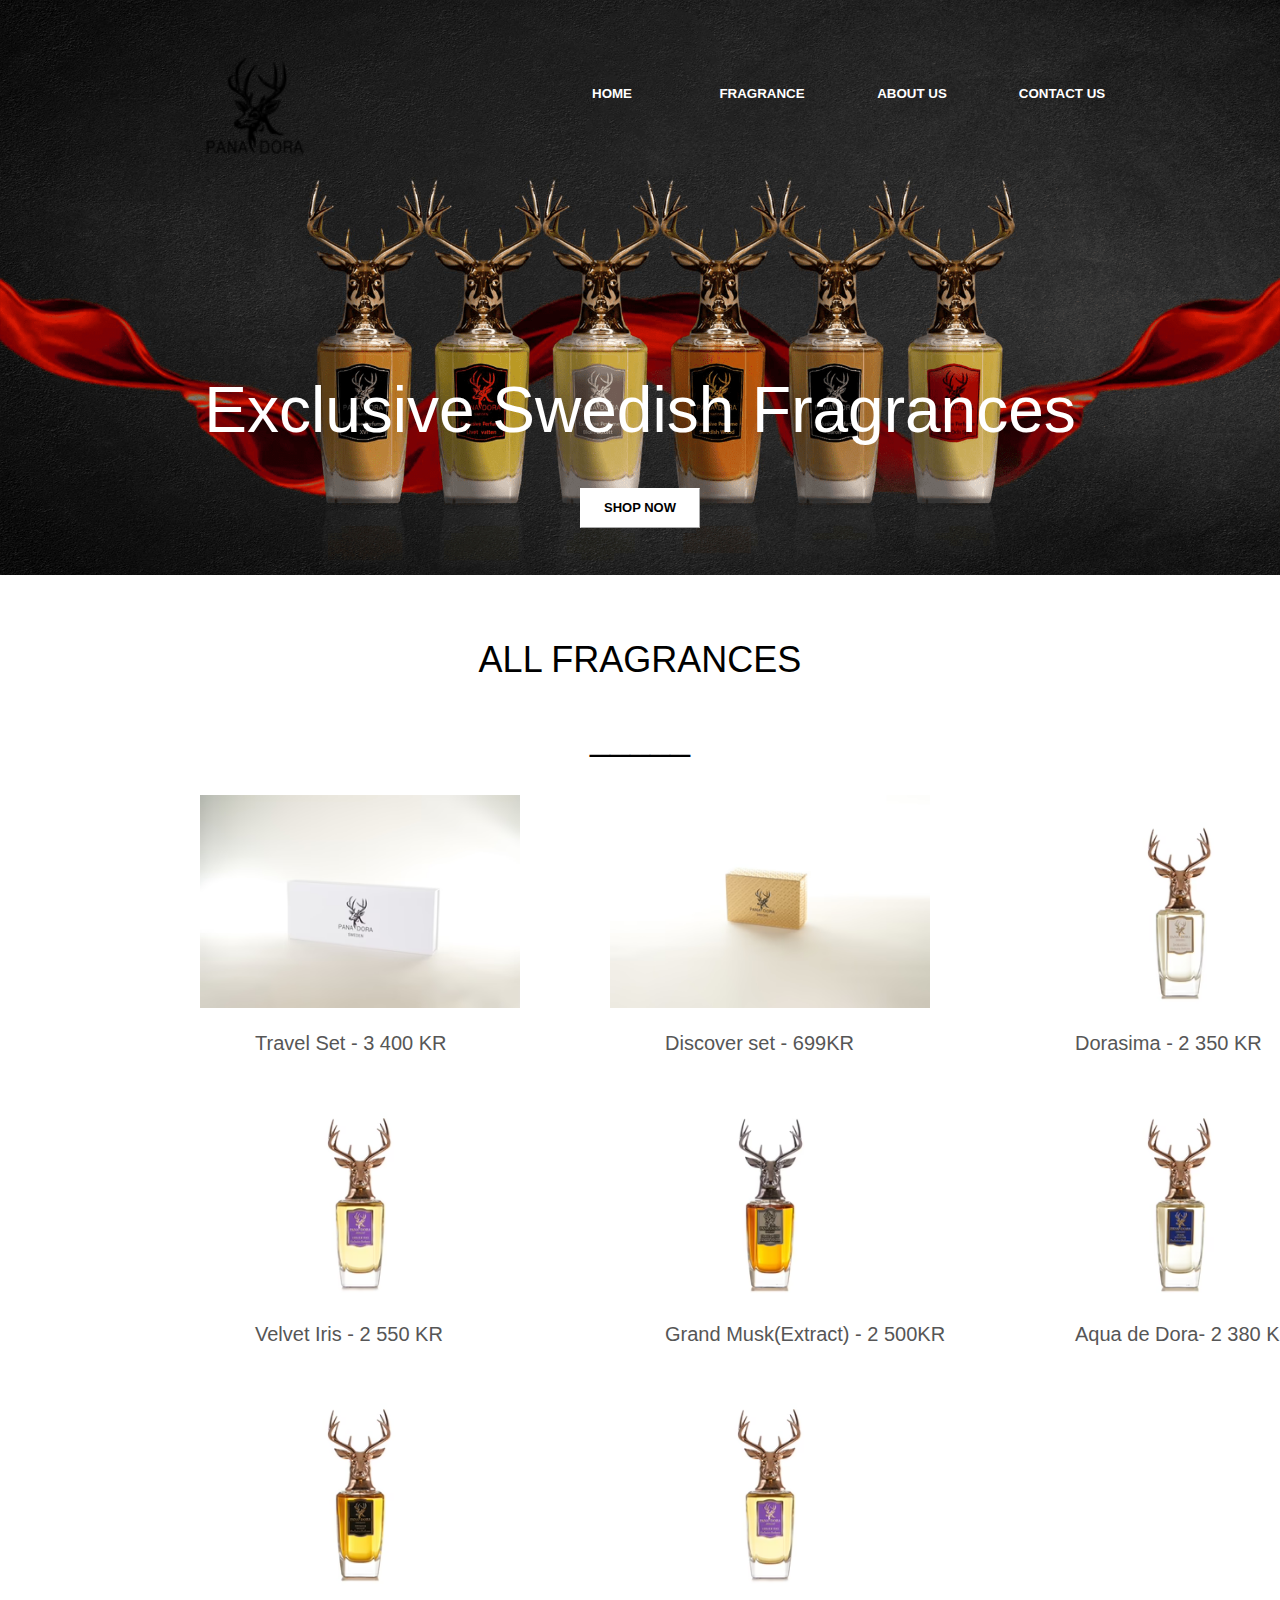
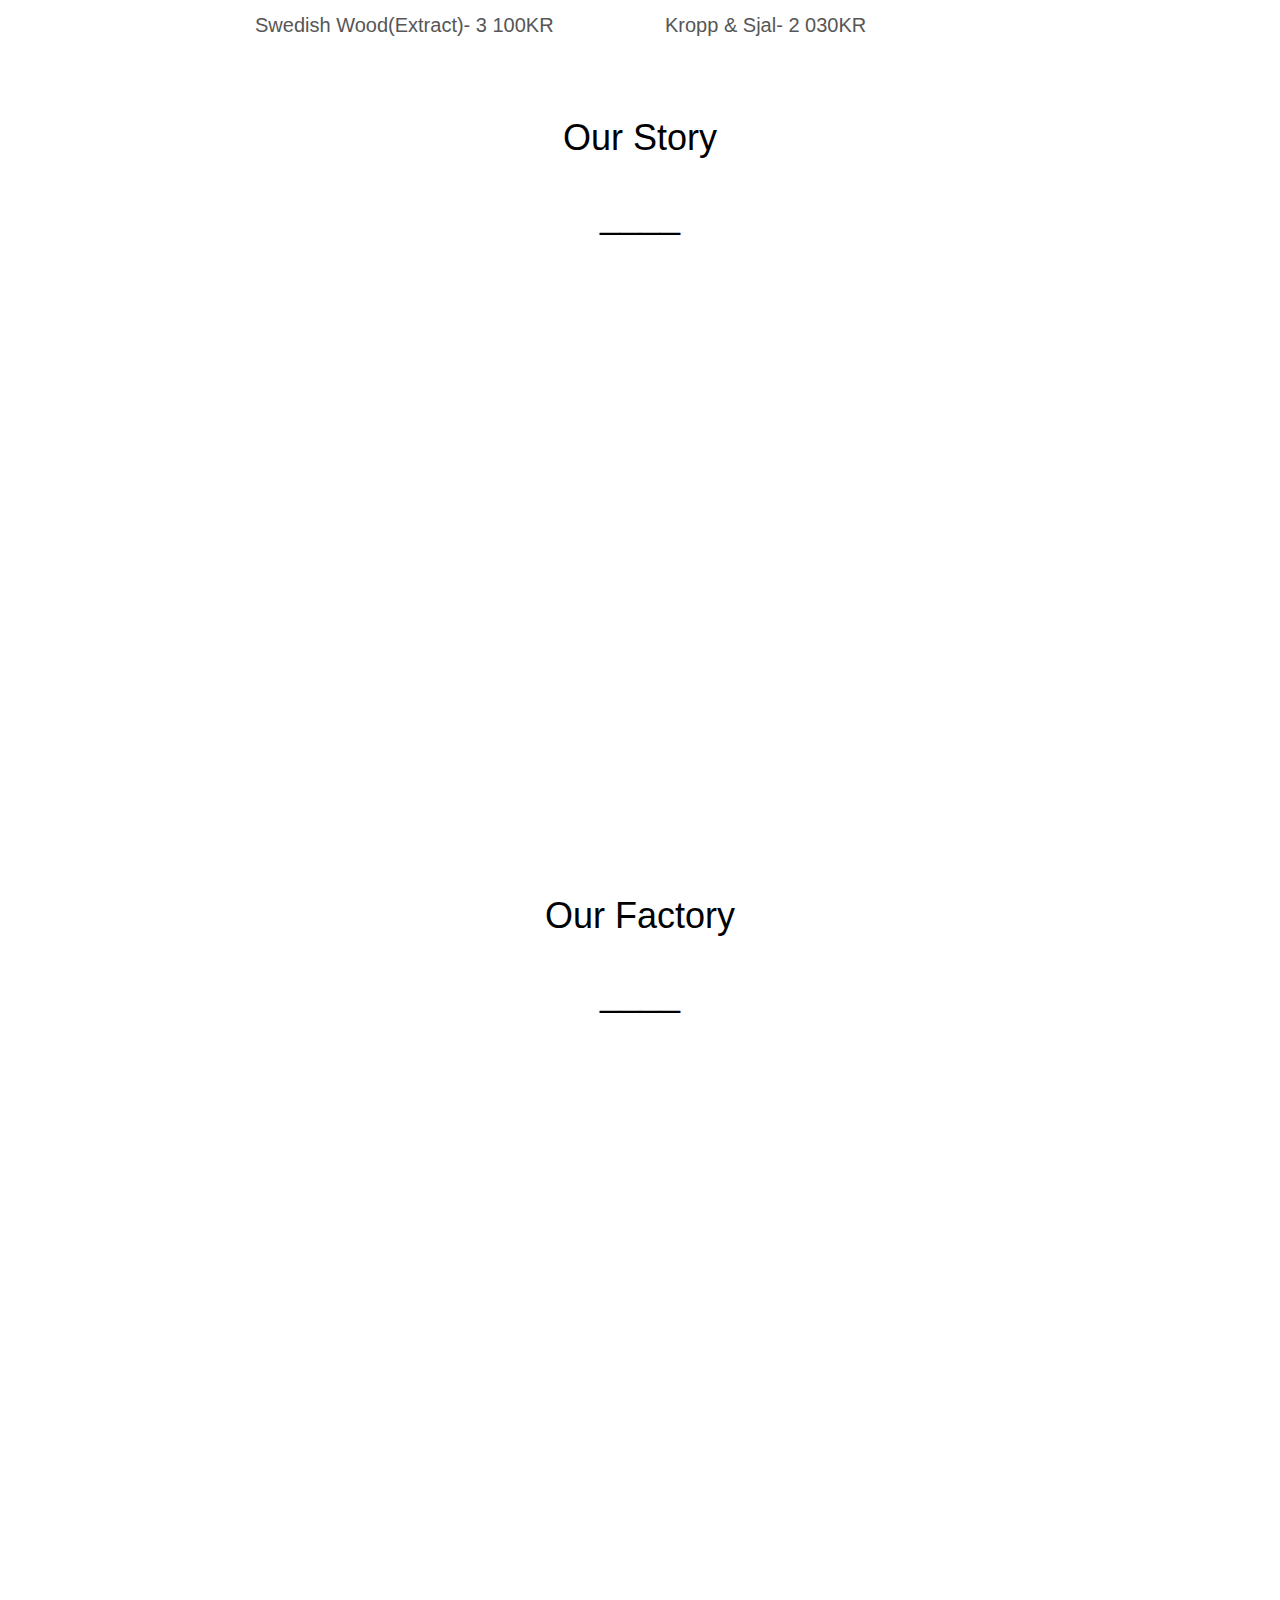
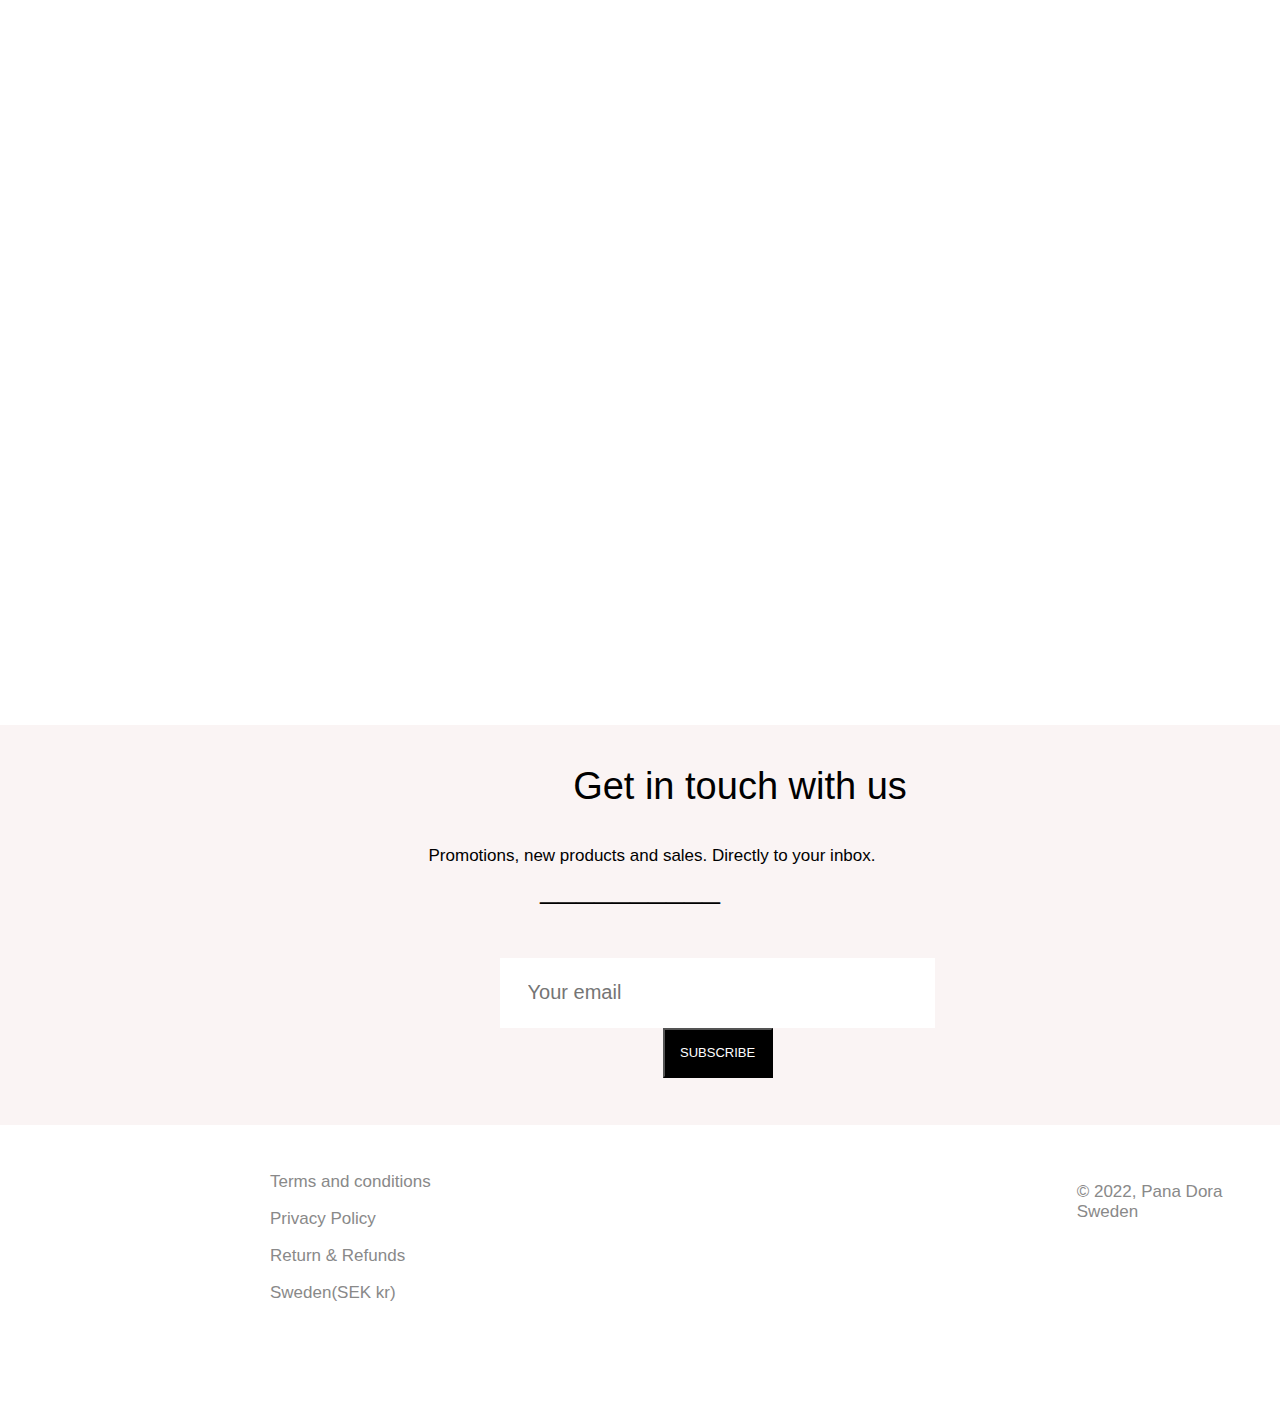
<file: index.html>
<!DOCTYPE html>
<html lang="en">
<head>
    <meta charset="UTF-8">
    <meta http-equiv="X-UA-Compatible" content="IE=edge">
    <meta name="viewport" content="width=device-width, initial-scale=1.0">
    <title>Pana Dora Sweden</title>
    <link rel="stylesheet" href="panadora.css" type="text/css">
</head>
<body>
    <div class="background">
        <img class="imagebackground" src="header-panadora-big-min_1944x.png">
        
        <div class="header">
            <div class="hleft" > <img class="hleft-img" src="icon/panadora-logo-square-black_15405421-e2a0-4879-a8bf-933f454e1bc9_75x.png"></div>
            <div class="hright" >
                <button  class="button1">HOME</button>
                <button class="button1">FRAGRANCE</button>
                <button class="button1">ABOUT US</button>
                <button class="button1"> CONTACT US</button>
                
            </div>
        </div>
        
            <div  class="center"> Exclusive Swedish Fragrances
                <div></div>
                    <button  class="shopbutton">SHOP NOW</button>
                  </div>
            </div>
    </div>
    


         <div class="page-2-header" >ALL FRAGRANCES
            <p>_____</p>
         </div>
         
         
         <div class="product-grid">
            <div class="product" >
            <div> <img class="thumbnail" src="products/4_370x.avif"></div>
    
            <div class="product-info-grid"> <p>Travel Set - 3 400 KR</p> </div>

           


        </div>




        <div class="product" >
            <div> <img class="thumbnail" src="products/1_370x.avif"></div>
    
            <div class="product-info-grid"> <p>Discover set - 699KR </p> </div>

           


        </div>


        <div class="product" >
            <div> <img class="thumbnail" src="products/Dorasima_1c31a922-8314-462b-8754-d6fb0736929c_370x.avif"></div>
    
            <div class="product-info-grid"> <p>Dorasima - 2 350 KR</p> </div>

           


        </div>







        <div class="product" >
            <div> <img class="thumbnail" src="products/velvetiris1_370x.avif"></div>
    
            <div class="product-info-grid"> <p>Velvet Iris - 2 550 KR</p> </div>

           


        </div>




        <div class="product" >
            <div> <img class="thumbnail" src="products/GrandMusk_370x.avif"></div>
    
            <div class="product-info-grid"> <p class="left">Grand Musk(Extract) - 2 500KR</p> </div>

           


        </div>






        <div class="product" >
            <div> <img class="thumbnail" src="products/AquaDeDora_370x.avif"></div>
    
            <div class="product-info-grid"> <p>Aqua de Dora- 2 380 KR</p> </div>

           


        </div>






        <div class="product" >
            <div> <img class="thumbnail" src="products/SwedishWood_370x.avif"></div>
    
            <div class="product-info-grid"> <p class="left">Swedish Wood(Extract)- 3 100KR</p> </div>

           


        </div>







        <div class="product" >
            <div> <img class="thumbnail" src="products/velvetiris1_370x.avif"></div>
    
            <div class="product-info-grid"> <p>Kropp & Sjal- 2 030KR</p> </div>

           


        </div>



              </div>


              <div class="page-2-header" >Our Story
                <p>____</p>
             </div>

       <div class="iframe">
        <iframe width="990" height="558" src="https://www.youtube.com/embed/E4863aYnMno" title="Pana Dora Sweden" frameborder="0" allow="accelerometer; autoplay; clipboard-write; encrypted-media; gyroscope; picture-in-picture" allowfullscreen></iframe>
       </div>
            
            
        
            
            
       <div class="page-2-header" >Our Factory
        <p>____</p>
     </div>
    

       
    

     <div class="iframe">
        <iframe width="990" height="558" src="https://www.youtube.com/embed/xVbzAynkoco" title="Fragrance Pana Dora Sweden" frameborder="0" allow="accelerometer; autoplay; clipboard-write; encrypted-media; gyroscope; picture-in-picture" allowfullscreen></iframe>
       </div>



       <div class="iframe1">
        <iframe width="990" height="558" src="https://www.youtube.com/embed/ZJNrsnQszNM" title="Pana Dora Sweden" frameborder="0" allow="accelerometer; autoplay; clipboard-write; encrypted-media; gyroscope; picture-in-picture" allowfullscreen></iframe>
       </div>


       <div class="end">
        <div class="end1"> <p class="pend">Get in touch with us</p>
            <div class="end11">Promotions, new products and sales. Directly to your inbox.</div>
        </div>
        <div class="end2">__________</div>



<div  class="mainbox">
<div class="box"> 
    <input type="text"  class="email"
    placeholder="Your email">
    <button class="button">SUBSCRIBE</button>
</div>



       </div>

    </div>


    <div class="last">
        <div class="lleft">
        <div class="lleft1"><p>Terms and conditions</p></div>
        <div class="lleft1"><p>Privacy Policy</p></div>
        <div class="lleft1"><p>Return & Refunds</p></div>
        <div class="lleft1"><p> Sweden(SEK kr)</p></div>

         </div>
         <div class="lright">
            <p class="lleft1">© 2022, Pana Dora Sweden</p>
            </div>

            <!-- <img class="img"  src="paymethod/Picture11.jpg"></div> -->
         

    
</body>
</html>
</file>
<file: panadora.css>
.background{
width: 100%;
height:100%;
}
.imagebackground{
    width: 100%;
height: 100%;
position: relative;

}
body{
    margin: 0;
}
.header
{
    
    position: absolute;
    top: 0;
    width: 100%;
    display: flex;
    padding-top: 15px;
}
.center {
    display: block;
    text-align: center;
    line-height: 80px;
    position: absolute;
    top: 50%;
    left: 50%;
    transform: translate(-50%, -50%);
    font-size: 64px;
    color: white;
    font-family: Roboto, sans-serif;;
    font-style: normal;
    width: 90%;
  }

  .shopbutton{
    background-color: white;
    font-family: Roboto, sans-serif;
    font-size: 13px;
    font-weight: bold;
    font-style: normal;
    width: 120px;
    height: 40px;
    border-color:white;
    border-width: 1px;
    cursor: pointer;
  }
  .hleft{
    
    
    width: 40%;

  }
  .hleft-img{
    padding-left: 40%;
    padding-top: 40px;
    height: 100px;
    width: 100px;
    
   
  }

.hright{
  
    width: 60%;
   flex-direction: row;
   padding-top: 70px;
   display: flex;
   justify-content:s;
    align-items: flex-start;

   


  
}
.button1{
color: white;
background-color:transparent;
border: none;
margin-left: 50px;
font-weight: bold;
width: 100px;
cursor: pointer;
 
 
}
.button1:hover{
    color: lightgray;
}
.page-2-header{
    font-size: 36px;
    text-align: center;
    font-family: Roboto, sans-serif;
    padding-top: 60px;
}
.product-grid{
    display: grid;
    grid-template-columns: 400px 400px 400px;
    padding-left: 200px;
    row-gap: 10px;
    column-gap: 10px;
 
}
.thumbnail{
    width: 80%;
    
    }
    .product-info-grid{
        display: grid;
        margin-left:55px;
        font-size: 20px;
        font-family: Roboto, sans-serif;
        color: #565656
        ;
    }
    .product{
        cursor: pointer;

    }
    .left{
        
    }
    .iframe{
        margin-left: 250px;
    }
    .iframe1{
        margin-left: 250px;
        padding-top: 60px;
    }
    .end{
        width: 100%;
        background-color: #faf4f4;
        margin-top: 90px;
        text-align: center;
        height: 400px;
}
.end1{
    width: 80%;
    padding-left: 200px;

}




    
    .pend{
       
        font-family: Roboto, sans-serif;
        font-size: 38px;
        width: 400px;
        padding-top: 40px;
        padding-left: 340px;
    }
    .end11{
        font-size: 17px;
        font-family: Roboto, sans-serif;
        text-align: center;
        padding-right: 120px;
    }
    .end2{
        font-size: 36px;
        margin-right: 20px;
        margin-bottom: 50px;
    }
    .email{
        width: 380px;
    
        border: none;
        font-size: 20px;
        height: 50px;
        margin: 9px;
        
    }
    .button{
        color: white;
        font-size: 13px;
        background-color: black;
        height: 50px;
        width: 110px;
    
        
    }
    .button:hover{
        background-color: rgb(61, 58, 58);
    }
    .mainbox{
        background-color: white;
        width: 34%;
        height: 70px;
        align-items: baseline;
        margin-left: 500px;

    }
    .last{
        width: 100%;
        height: 300px;
        display: flex;
    }
    .lleft{
        width: 100%;
        font-size: 17px;
        font-family: Roboto, sans-serif;
        color: #898989;
        padding-left: 270px;
        padding-top: 30px;

    }
    .lleft1:hover{
        color: #565656;
    }
    .lright{
        font-size: 17px;
        font-family: Roboto, sans-serif;
        color: #898989;
        width: 50%;
        padding-top: 40px;
        margin-left: 400px;
    }
    .img{
        margin-right: 50px;
        padding-top: 120px;
    }
</file>
